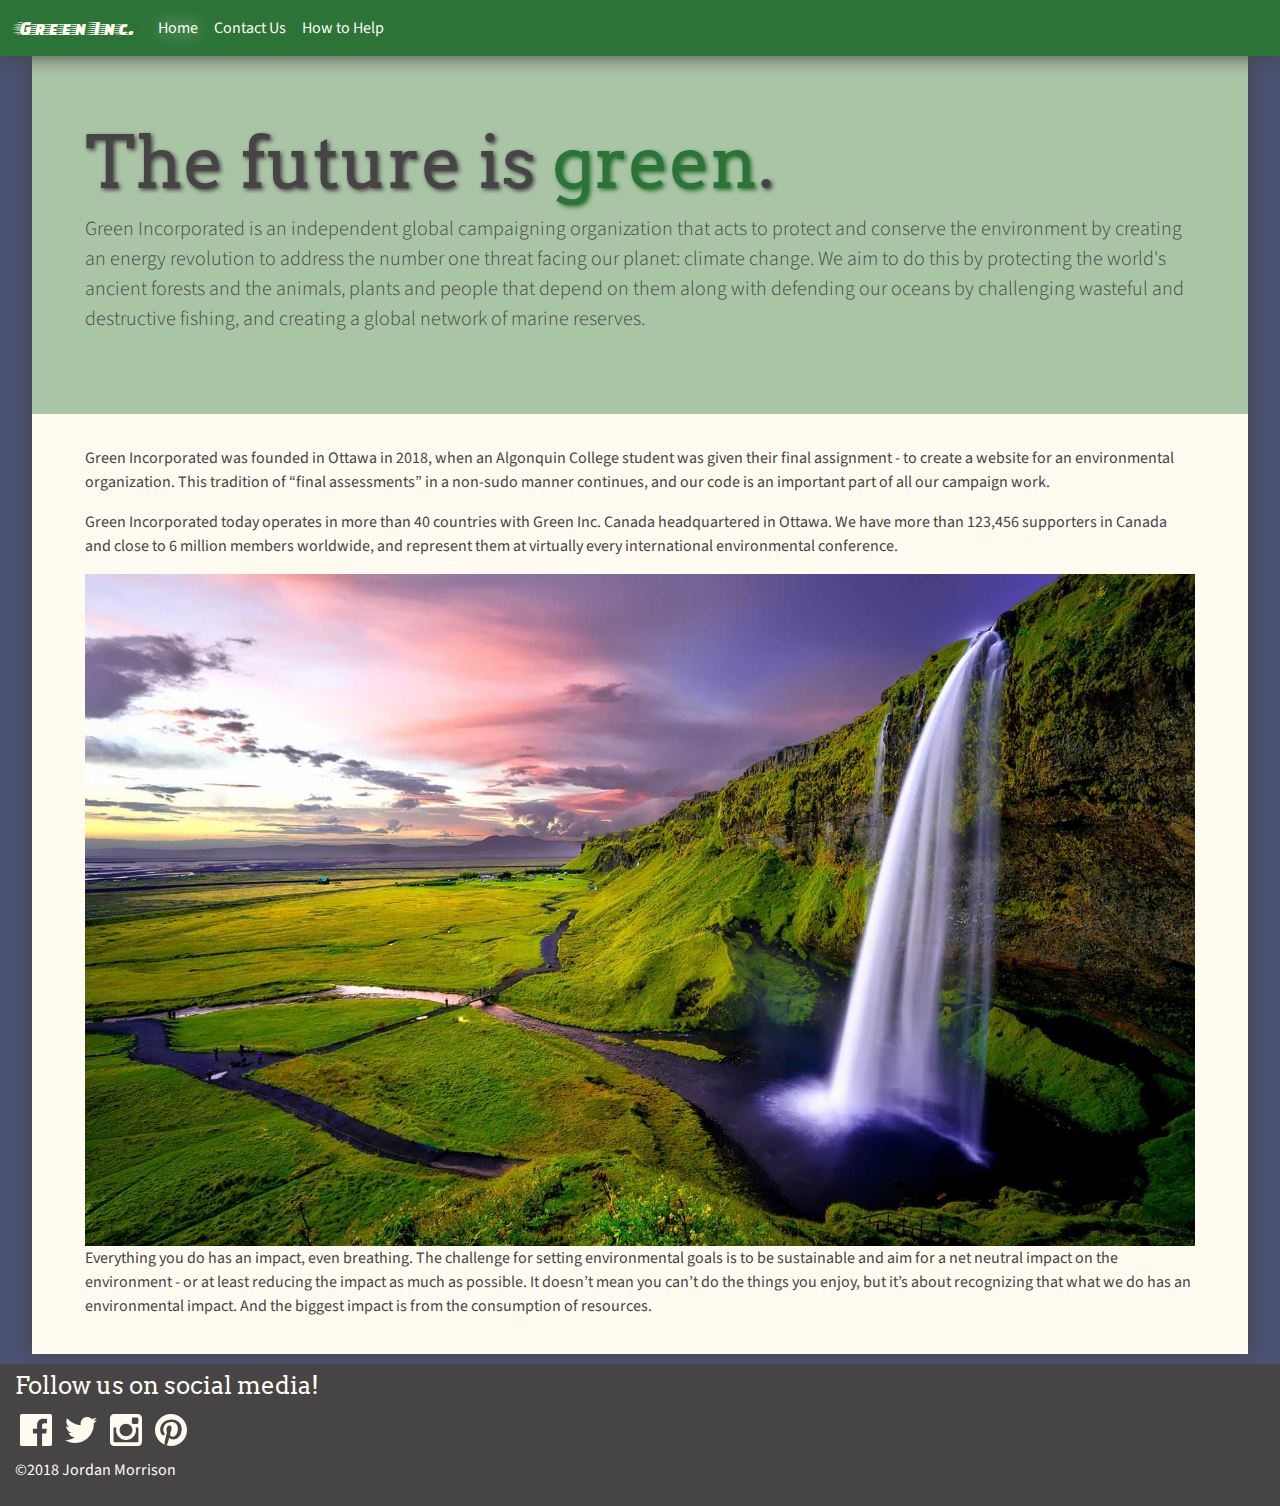
<file: index.html>
<!-- Free stock images are from https://www.pexels.com -->
<!DOCTYPE html>
<html lang="en">
<head>
    <meta charset="UTF-8">    
    <meta name="viewport" content="width=device-width, initial-scale=1, shrink-to-fit=no">
    <title>Green Inc.</title>
    <link rel="stylesheet" href="css/bootstrap.min.css">
    <link rel="stylesheet" href="css/main.css">
</head>
   <body>

    <nav class="navbar navbar-expand-sm">

        <div class="navbar-header">
            <button class="navbar-toggler" type="button" data-toggle="collapse" data-target="#collapsemenu" aria-controls="collapsemenu" aria-expanded="false" aria-label="Toggle navigation">
                <i class="material-icons">menu</i>
            </button>
        </div>

        <div class="collapse navbar-collapse" id="collapsemenu">
            <ul class="navbar-nav mr-auto">
                <a class="navbar-brand" href="index.html">Green Inc.</a>
                <li class="nav-item active">
                    <a class="nav-link" href="index.html">Home</a>
                </li>
                <li class="nav-item">
                    <a class="nav-link" href="contact.html">Contact Us</a>
                </li>
                <li class="nav-item">
                    <a class="nav-link" href="help.html">How to Help</a>
                </li>
            </ul>
        </div>

    </nav>

    <main>

        <div class="jumbotron rounded-0">
            <div class="container">
                <h2 class="display-3">The future is <span class="green">green</span>.</h2>
                <p class="lead">Green Incorporated is an independent global campaigning organization that acts to protect and conserve the environment by creating an energy revolution to address the number one threat facing our planet: climate change. We aim to do this by protecting the world's ancient forests and the animals, plants and people that depend on them along with defending our oceans by challenging wasteful and destructive fishing, and creating a global network of marine reserves.</p>
            </div>
        </div>

        <div class="container">
            <p>Green Incorporated was founded in Ottawa in 2018, when an Algonquin College student was given their final assignment - to create a website for an environmental organization. This tradition of <q>final assessments</q> in a non-sudo manner continues, and our code is an important part of all our campaign work.</p>
            <p>Green Incorporated today operates in more than 40 countries with Green Inc. Canada headquartered in Ottawa. We have more than 123,456 supporters in Canada and close to 6 million members worldwide, and represent them at virtually every international environmental conference.</p>
            <img class="img-fluid" src="img/greenSpace.jpg" alt="a picture of nature"/>
            <p>Everything you do has an impact, even breathing. The challenge for setting environmental goals is to be sustainable and aim for a net neutral impact on the environment - or at least reducing the impact as much as possible. It doesn’t mean you can’t do the things you enjoy, but it’s about recognizing that what we do has an environmental impact. And the biggest impact is from the consumption of resources.</p>
        </div>
    </main>
    <footer class="container-fluid">
        <h4>Follow us on social media!<br></h4>
        <a href="https://www.facebook.com">
            <svg version="1.1" xmlns="http://www.w3.org/2000/svg" data-icon="social-facebook" width="32" height="32" class="iconic iconic-social iconic-size-md iconic-social-facebook" viewBox="0 0 32 32">
            <g>
                <title>Social Facebook</title>
            </g>
            <g data-width="32" data-height="31" class="iconic-container iconic-social-facebook" transform="scale(1 1 ) translate(0 ) ">
                <path d="M30.234 0h-28.468c-.976 0-1.766.791-1.766 1.766v28.468c0 .975.79 1.766 1.766 1.766h15.326v-12.392h-4.17v-4.829h4.17v-3.562c0-4.133 2.524-6.384 6.212-6.384 1.766 0 3.284.132 3.727.19v4.319l-2.557.001c-2.005 0-2.393.953-2.393 2.351v3.083h4.782l-.623 4.829h-4.16v12.392h8.155c.975 0 1.766-.791 1.766-1.766v-28.468c0-.976-.791-1.766-1.766-1.766z"
                class="iconic-property-fill"></path>
            </g>
            </svg>
            </a>
        <a href="https://twitter.com">
                <svg version="1.1" xmlns="http://www.w3.org/2000/svg" data-icon="social-twitter" width="32" height="32" class="iconic iconic-social iconic-size-md iconic-social-twitter" viewBox="0 0 32 32">
                <g>
                <title>Social Twitter</title>
                </g>
                <g data-width="32" data-height="26" class="iconic-container iconic-social-twitter" transform="scale(1 1 ) translate(0 3 ) ">
                <path d="M10.064 26c-3.708 0-7.159-1.087-10.064-2.949.514.061 1.036.092 1.566.092 3.076 0 5.907-1.049 8.153-2.81-2.873-.053-5.297-1.951-6.133-4.558.401.077.812.118 1.235.118.599 0 1.179-.08 1.73-.23-3.003-.603-5.266-3.256-5.266-6.436 0-.028 0-.055.001-.083.885.492 1.898.787 2.974.821-1.762-1.177-2.921-3.186-2.921-5.463 0-1.203.324-2.33.889-3.3 3.238 3.971 8.076 6.584 13.532 6.858-.112-.48-.17-.981-.17-1.496 0-3.625 2.94-6.564 6.565-6.564 1.888 0 3.595.797 4.792 2.073 1.495-.294 2.901-.841 4.169-1.593-.49 1.533-1.531 2.819-2.887 3.631 1.328-.159 2.593-.511 3.771-1.034-.88 1.316-1.993 2.472-3.276 3.398.013.281.019.565.019.849 0 8.674-6.603 18.675-18.679 18.675"
                class="iconic-property-fill"></path>
                </g>
                </svg>
            </a>
        <a href="https://www.instagram.com">
            <svg version="1.1" xmlns="http://www.w3.org/2000/svg" data-icon="social-instagram" width="32" height="32" class="iconic iconic-social iconic-size-md iconic-social-instagram" viewBox="0 0 32 32">
            <g>
              <title>Social Instagram</title>
            </g>
            <g data-width="32" data-height="32" class="iconic-container iconic-social-instagram" transform="scale(1 1 ) translate(0 ) ">
              <path fill-rule="evenodd" clip-rule="evenodd" d="M4.107 0h23.785c2.259 0 4.107 1.848 4.107 4.107v23.785c0 2.259-1.848 4.107-4.107 4.107h-23.785c-2.259 0-4.107-1.848-4.107-4.107v-23.785c0-2.259 1.848-4.107 4.107-4.107zm19.203 3.555c-.792 0-1.441.648-1.441 1.441v3.448c0 .792.648 1.441 1.441 1.441h3.617c.792 0 1.44-.648 1.44-1.441v-3.448c0-.792-.648-1.441-1.44-1.441h-3.617zm5.072 9.977h-2.817c.267.87.41 1.792.41 2.746 0 5.323-4.453 9.637-9.947 9.637-5.493 0-9.946-4.315-9.946-9.637 0-.954.144-1.875.41-2.746h-2.939v13.517c0 .7.572 1.272 1.272 1.272h22.284c.7 0 1.272-.572 1.272-1.272v-13.517zm-12.353-3.829c-3.549 0-6.427 2.788-6.427 6.227 0 3.439 2.877 6.227 6.427 6.227s6.427-2.788 6.427-6.227c0-3.439-2.877-6.227-6.427-6.227z"
              class="iconic-property-fill"></path>
            </g>
            </svg>
          </a>
        <a href="https://www.pinterest.ca">
            <svg version="1.1" xmlns="http://www.w3.org/2000/svg" data-icon="social-pinterest" width="32" height="32" class="iconic iconic-social iconic-size-md iconic-social-pinterest" viewBox="0 0 32 32">
            <g>
              <title>Social Pinterest</title>
            </g>
            <g data-width="32" data-height="32" class="iconic-container iconic-social-pinterest" transform="scale(1 1 ) translate(0 ) ">
              <path d="M16 0c-8.836 0-16 7.164-16 16 0 6.552 3.94 12.18 9.577 14.655-.045-1.117-.008-2.458.279-3.674.308-1.299 2.059-8.719 2.059-8.719s-.511-1.022-.511-2.532c0-2.371 1.374-4.142 3.086-4.142 1.455 0 2.158 1.093 2.158 2.402 0 1.463-.933 3.651-1.413 5.678-.401 1.697.851 3.082 2.526 3.082 3.031 0 5.073-3.893 5.073-8.507 0-3.507-2.362-6.131-6.658-6.131-4.854 0-7.877 3.619-7.877 7.662 0 1.394.411 2.377 1.055 3.138.296.35.337.49.23.892-.077.294-.253 1.003-.326 1.284-.106.405-.435.55-.801.4-2.236-.913-3.277-3.361-3.277-6.113 0-4.545 3.833-9.995 11.435-9.995 6.109 0 10.129 4.42 10.129 9.166 0 6.277-3.489 10.966-8.633 10.966-1.727 0-3.352-.934-3.909-1.994 0 0-.929 3.687-1.126 4.398-.339 1.234-1.003 2.467-1.61 3.428 1.439.425 2.959.656 4.535.656 8.836 0 15.999-7.163 15.999-16s-7.164-16-16-16z"
              class="iconic-property-fill"></path>
            </g>
          </svg>
          </a>
        <p>&copy;<time datetime="2018">2018</time> Jordan Morrison</p>   
    </footer>
    <script src="js/jquery-3.2.1.slim.min.js"></script>
    <script src="js/popper.min.js"></script>
    <script src="js/bootstrap.min.js"></script>
</body>
</html>
</file>
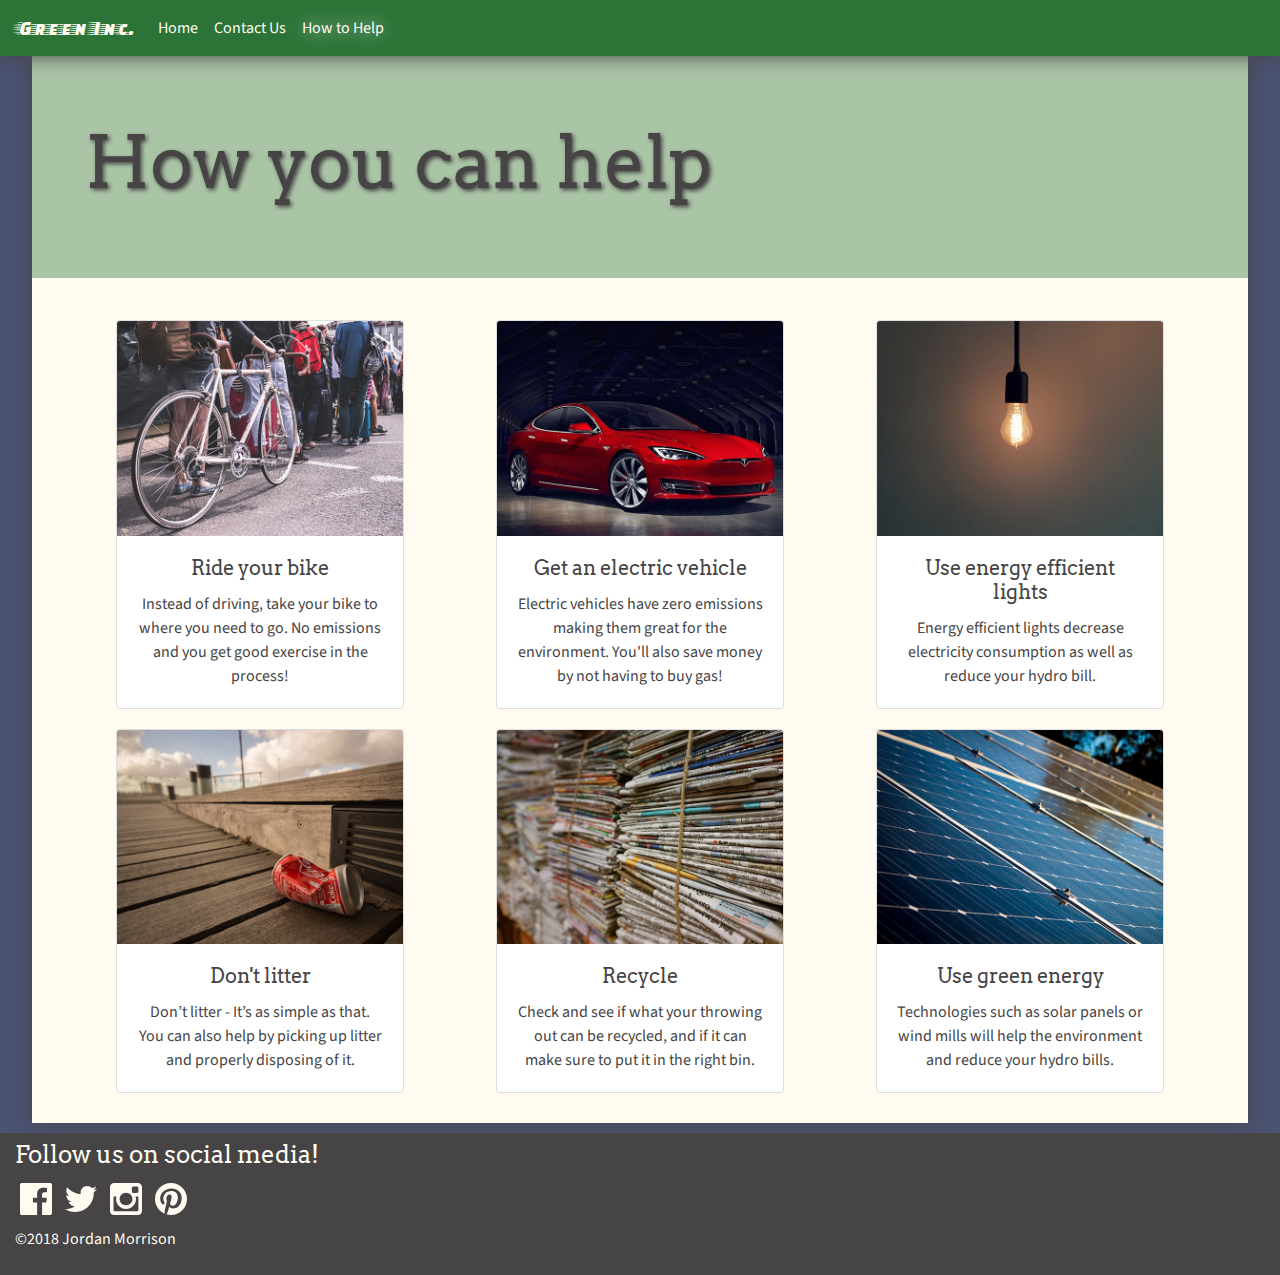
<file: help.html>
<!-- Free stock images are from https://www.pexels.com -->
<!DOCTYPE html>
<html lang="en">
<head>
    <meta charset="UTF-8">    
    <meta name="viewport" content="width=device-width, initial-scale=1, shrink-to-fit=no">
    <title>Green Inc. - Help</title>
    <link rel="stylesheet" href="css/bootstrap.min.css">
    <link rel="stylesheet" href="css/main.css">
</head>
   <body>

    <nav class="navbar navbar-expand-sm">

        <div class="navbar-header">
            <button class="navbar-toggler" type="button" data-toggle="collapse" data-target="#collapsemenu" aria-controls="collapsemenu" aria-expanded="false" aria-label="Toggle navigation">
                <i class="material-icons">menu</i>
            </button>
        </div>

        <div class="collapse navbar-collapse" id="collapsemenu">
            <ul class="navbar-nav mr-auto">
                <a class="navbar-brand" href="index.html">Green Inc.</a>
                <li class="nav-item">
                    <a class="nav-link" href="index.html">Home</a>
                </li>
                <li class="nav-item">
                    <a class="nav-link" href="contact.html">Contact Us</a>
                </li>
                <li class="nav-item active">
                    <a class="nav-link" href="help.html">How to Help</a>
                </li>
            </ul>
        </div>

    </nav>

    <main>
        <div class="jumbotron rounded-0">
            <div class="container">
                <h2 class="display-3">How you can help</h2>
            </div>
        </div>
        <center>
            <div class="container">
                <div class="row">
                    <div class="col-sm">
                        <div class="card" style="width: 18rem;">
                            <img class="card-img-top" src="img/bike.jpg" alt="picture of a bike">
                            <div class="card-body">
                                <h5 class="card-title">Ride your bike</h5>
                                <p class="card-text">Instead of driving, take your bike to where you need to go. No emissions and you get good exercise in the process!</p>
                            </div>
                        </div>
                    </div>
                    <div class="col-sm">
                        <div class="card" style="width: 18rem;">
                            <img class="card-img-top" src="img/electricCar.jpg" alt="picture of an electric car">
                            <div class="card-body">
                                <h5 class="card-title">Get an electric vehicle</h5>
                                <p class="card-text">Electric vehicles have zero emissions making them great for the environment. You'll also save money by not having to buy gas!</p>
                            </div>
                        </div>
                    </div>
                    <div class="col-sm">
                        <div class="card" style="width: 18rem;">
                            <img class="card-img-top" src="img/light.jpg" alt="picture of a light">
                            <div class="card-body">
                                <h5 class="card-title">Use energy efficient lights</h5>
                                <p class="card-text">Energy efficient lights decrease electricity consumption as well as reduce your hydro bill.</p>
                            </div>
                        </div>
                    </div>
                </div>
                <div class="row">
                    <div class="col-sm">
                        <div class="card" style="width: 18rem;">
                            <img class="card-img-top" src="img/litter.jpg" alt="picture of litter">
                            <div class="card-body">
                                <h5 class="card-title">Don't litter</h5>
                                <p class="card-text">Don’t litter - It’s as simple as that. You can also help by picking up litter and properly disposing of it.</p>
                            </div>
                        </div>
                    </div>
                    <div class="col-sm">
                        <div class="card" style="width: 18rem;">
                            <img class="card-img-top" src="img/recycle.jpg" alt="picture of recyclables">
                            <div class="card-body">
                                <h5 class="card-title">Recycle</h5>
                                <p class="card-text">Check and see if what your throwing out can be recycled, and if it can make sure to put it in the right bin.</p>
                            </div>
                        </div>
                    </div>
                    <div class="col-sm">
                        <div class="card" style="width: 18rem;">
                            <img class="card-img-top" src="img/solar.jpg" alt="picture of solar panels">
                            <div class="card-body">
                                <h5 class="card-title">Use green energy</h5>
                                <p class="card-text">Technologies such as solar panels or wind mills will help the environment and reduce your hydro bills.</p>
                            </div>
                        </div>
                    </div>
                </div>
            </div>
        </center>
    </main>
    <footer class="container-fluid">
            <h4>Follow us on social media!<br></h4>
            <a href="https://www.facebook.com">
                <svg version="1.1" xmlns="http://www.w3.org/2000/svg" data-icon="social-facebook" width="32" height="32" class="iconic iconic-social iconic-size-md iconic-social-facebook" viewBox="0 0 32 32">
                <g>
                    <title>Social Facebook</title>
                </g>
                <g data-width="32" data-height="31" class="iconic-container iconic-social-facebook" transform="scale(1 1 ) translate(0 ) ">
                    <path d="M30.234 0h-28.468c-.976 0-1.766.791-1.766 1.766v28.468c0 .975.79 1.766 1.766 1.766h15.326v-12.392h-4.17v-4.829h4.17v-3.562c0-4.133 2.524-6.384 6.212-6.384 1.766 0 3.284.132 3.727.19v4.319l-2.557.001c-2.005 0-2.393.953-2.393 2.351v3.083h4.782l-.623 4.829h-4.16v12.392h8.155c.975 0 1.766-.791 1.766-1.766v-28.468c0-.976-.791-1.766-1.766-1.766z"
                    class="iconic-property-fill"></path>
                </g>
                </svg>
                </a>
            <a href="https://twitter.com">
                    <svg version="1.1" xmlns="http://www.w3.org/2000/svg" data-icon="social-twitter" width="32" height="32" class="iconic iconic-social iconic-size-md iconic-social-twitter" viewBox="0 0 32 32">
                    <g>
                    <title>Social Twitter</title>
                    </g>
                    <g data-width="32" data-height="26" class="iconic-container iconic-social-twitter" transform="scale(1 1 ) translate(0 3 ) ">
                    <path d="M10.064 26c-3.708 0-7.159-1.087-10.064-2.949.514.061 1.036.092 1.566.092 3.076 0 5.907-1.049 8.153-2.81-2.873-.053-5.297-1.951-6.133-4.558.401.077.812.118 1.235.118.599 0 1.179-.08 1.73-.23-3.003-.603-5.266-3.256-5.266-6.436 0-.028 0-.055.001-.083.885.492 1.898.787 2.974.821-1.762-1.177-2.921-3.186-2.921-5.463 0-1.203.324-2.33.889-3.3 3.238 3.971 8.076 6.584 13.532 6.858-.112-.48-.17-.981-.17-1.496 0-3.625 2.94-6.564 6.565-6.564 1.888 0 3.595.797 4.792 2.073 1.495-.294 2.901-.841 4.169-1.593-.49 1.533-1.531 2.819-2.887 3.631 1.328-.159 2.593-.511 3.771-1.034-.88 1.316-1.993 2.472-3.276 3.398.013.281.019.565.019.849 0 8.674-6.603 18.675-18.679 18.675"
                    class="iconic-property-fill"></path>
                    </g>
                    </svg>
                </a>
            <a href="https://www.instagram.com">
                <svg version="1.1" xmlns="http://www.w3.org/2000/svg" data-icon="social-instagram" width="32" height="32" class="iconic iconic-social iconic-size-md iconic-social-instagram" viewBox="0 0 32 32">
                <g>
                  <title>Social Instagram</title>
                </g>
                <g data-width="32" data-height="32" class="iconic-container iconic-social-instagram" transform="scale(1 1 ) translate(0 ) ">
                  <path fill-rule="evenodd" clip-rule="evenodd" d="M4.107 0h23.785c2.259 0 4.107 1.848 4.107 4.107v23.785c0 2.259-1.848 4.107-4.107 4.107h-23.785c-2.259 0-4.107-1.848-4.107-4.107v-23.785c0-2.259 1.848-4.107 4.107-4.107zm19.203 3.555c-.792 0-1.441.648-1.441 1.441v3.448c0 .792.648 1.441 1.441 1.441h3.617c.792 0 1.44-.648 1.44-1.441v-3.448c0-.792-.648-1.441-1.44-1.441h-3.617zm5.072 9.977h-2.817c.267.87.41 1.792.41 2.746 0 5.323-4.453 9.637-9.947 9.637-5.493 0-9.946-4.315-9.946-9.637 0-.954.144-1.875.41-2.746h-2.939v13.517c0 .7.572 1.272 1.272 1.272h22.284c.7 0 1.272-.572 1.272-1.272v-13.517zm-12.353-3.829c-3.549 0-6.427 2.788-6.427 6.227 0 3.439 2.877 6.227 6.427 6.227s6.427-2.788 6.427-6.227c0-3.439-2.877-6.227-6.427-6.227z"
                  class="iconic-property-fill"></path>
                </g>
                </svg>
              </a>
            <a href="https://www.pinterest.ca">
                <svg version="1.1" xmlns="http://www.w3.org/2000/svg" data-icon="social-pinterest" width="32" height="32" class="iconic iconic-social iconic-size-md iconic-social-pinterest" viewBox="0 0 32 32">
                <g>
                  <title>Social Pinterest</title>
                </g>
                <g data-width="32" data-height="32" class="iconic-container iconic-social-pinterest" transform="scale(1 1 ) translate(0 ) ">
                  <path d="M16 0c-8.836 0-16 7.164-16 16 0 6.552 3.94 12.18 9.577 14.655-.045-1.117-.008-2.458.279-3.674.308-1.299 2.059-8.719 2.059-8.719s-.511-1.022-.511-2.532c0-2.371 1.374-4.142 3.086-4.142 1.455 0 2.158 1.093 2.158 2.402 0 1.463-.933 3.651-1.413 5.678-.401 1.697.851 3.082 2.526 3.082 3.031 0 5.073-3.893 5.073-8.507 0-3.507-2.362-6.131-6.658-6.131-4.854 0-7.877 3.619-7.877 7.662 0 1.394.411 2.377 1.055 3.138.296.35.337.49.23.892-.077.294-.253 1.003-.326 1.284-.106.405-.435.55-.801.4-2.236-.913-3.277-3.361-3.277-6.113 0-4.545 3.833-9.995 11.435-9.995 6.109 0 10.129 4.42 10.129 9.166 0 6.277-3.489 10.966-8.633 10.966-1.727 0-3.352-.934-3.909-1.994 0 0-.929 3.687-1.126 4.398-.339 1.234-1.003 2.467-1.61 3.428 1.439.425 2.959.656 4.535.656 8.836 0 15.999-7.163 15.999-16s-7.164-16-16-16z"
                  class="iconic-property-fill"></path>
                </g>
              </svg>
              </a>
            <p>&copy;<time datetime="2018">2018</time> Jordan Morrison</p>   
        </footer>
    <script src="js/jquery-3.2.1.slim.min.js"></script>
    <script src="js/popper.min.js"></script>
    <script src="js/bootstrap.min.js"></script>
</body>
</html>
</file>
<file: css/main.css>
/* Analogous Colour Scheme
#464445 - dark gray
#FFFBF1 - warm white
#2B7337 - Dark green
#4B5373 - Darkish blue
#7F0019 - Burgundy
*/

/* Fonts */
@import url('https://fonts.googleapis.com/css?family=Arvo|Faster+One|Source+Sans+Pro|Material+Icons');

h1, h2, h3, h4, h5{
    font-family: 'Arvo', 'Times New Roman', Times, serif;
    color: #464445; 
}

p, a{
    font-family: 'Source Sans Pro', Arial, Helvetica, sans-serif;
    color: #464445;
}

a{
    color: #FFFBF1;
}

/* General CSS */
html, body{
    height: 100%;
    background-color: #4B5373;
}

main{
    width: 95%;
    background-color: #FFFBF1;
    box-shadow: 0 0 20px 0px #464445;
    margin-left: 2.5%;
    padding-bottom: 20px;
}

/* Navigation */
.navbar-brand{
    font-family: 'Faster One', 'Times New Roman', Times, serif;
}

.navbar{
    background-color: #2B7337;
    box-shadow: 0 0 20px #464445;
}

.active a{
    text-shadow: 0 0 20px #FFFBF1;
}

.nav-item a:hover{
    color: #4B5373;
}

.navbar-brand:hover{
    color: #FFFBF1;
}

.navbar-toggler{
    padding: 0;
}

.material-icons{
    font-size: 40px;
    color: #FFFBF1;
}

/* index.html */
.jumbotron{
    background-color: rgba(43, 115, 55, 0.4);
}

.jumbotron .container h2{
    text-shadow: 2px 2px 4px #464445;
}

.green{
    color: #2B7337;
    text-shadow: 2px 2px 4px #2B7337;
}

/* Footer */
footer{
    background-color: #464445;
    margin-top: 10px;
    padding: 8px;
}

footer p, footer h4, footer svg{
    color: #FFFBF1;
    fill: #FFFBF1;
}

.iconic-social{
    margin: 5px;
}

.iconic-social-facebook:hover{
    fill: #3B5998;
    background-color: white;
    border-radius: 4px;
}

.iconic-social-twitter:hover{
    fill: #00aced;
}

.iconic-social-instagram:hover{
    fill: #9b6954;
}

.iconic-social-pinterest:hover{
    fill: #BD081C;
    background-color: white;
    border-radius: 50%;
}

/* Help.html */
.card{
    margin: 10px 0 10px 0;
}

/* Contact.html */
form{
    max-width: 800px;
}

.btn{
    background-color: #4B5373;
    border-color: #464445;
    color: #FFFBF1;
}
</file>
